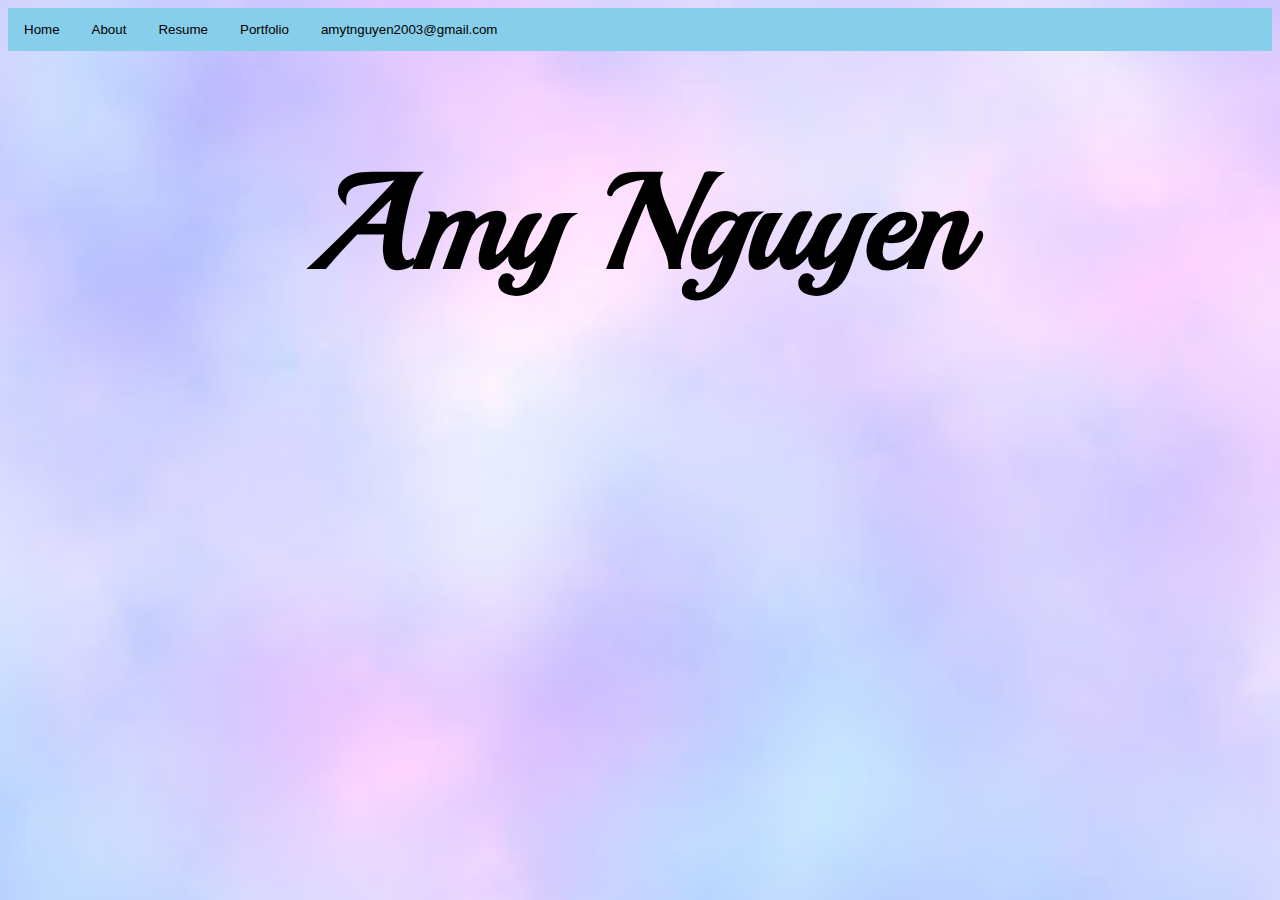
<file: index.html>
<!doctype html>
<html>
        <head>
            <meta charset="utf-8">
            <title>Home</title>
            <link href="style.css" rel="stylesheet" type="text/css">
        </head><link href="https://fonts.googleapis.com/css?family=Playball" rel="stylesheet">           
            <ul id="nav">
                <li><a href="index.html">Home</a></li>
                <li><a href="about.html">About</a></li>
                <li><a href="resume.html">Resume</a></li>
                <li><a href="portfolio.html">Portfolio</a></li>
                <li><a href="mailto:amytnguyen2003@gmail.com">amytnguyen2003@gmail.com</a></li>
            </ul>
           <h1 id="hometitle">Amy Nguyen</h1>
        </body>
</html>
</file>
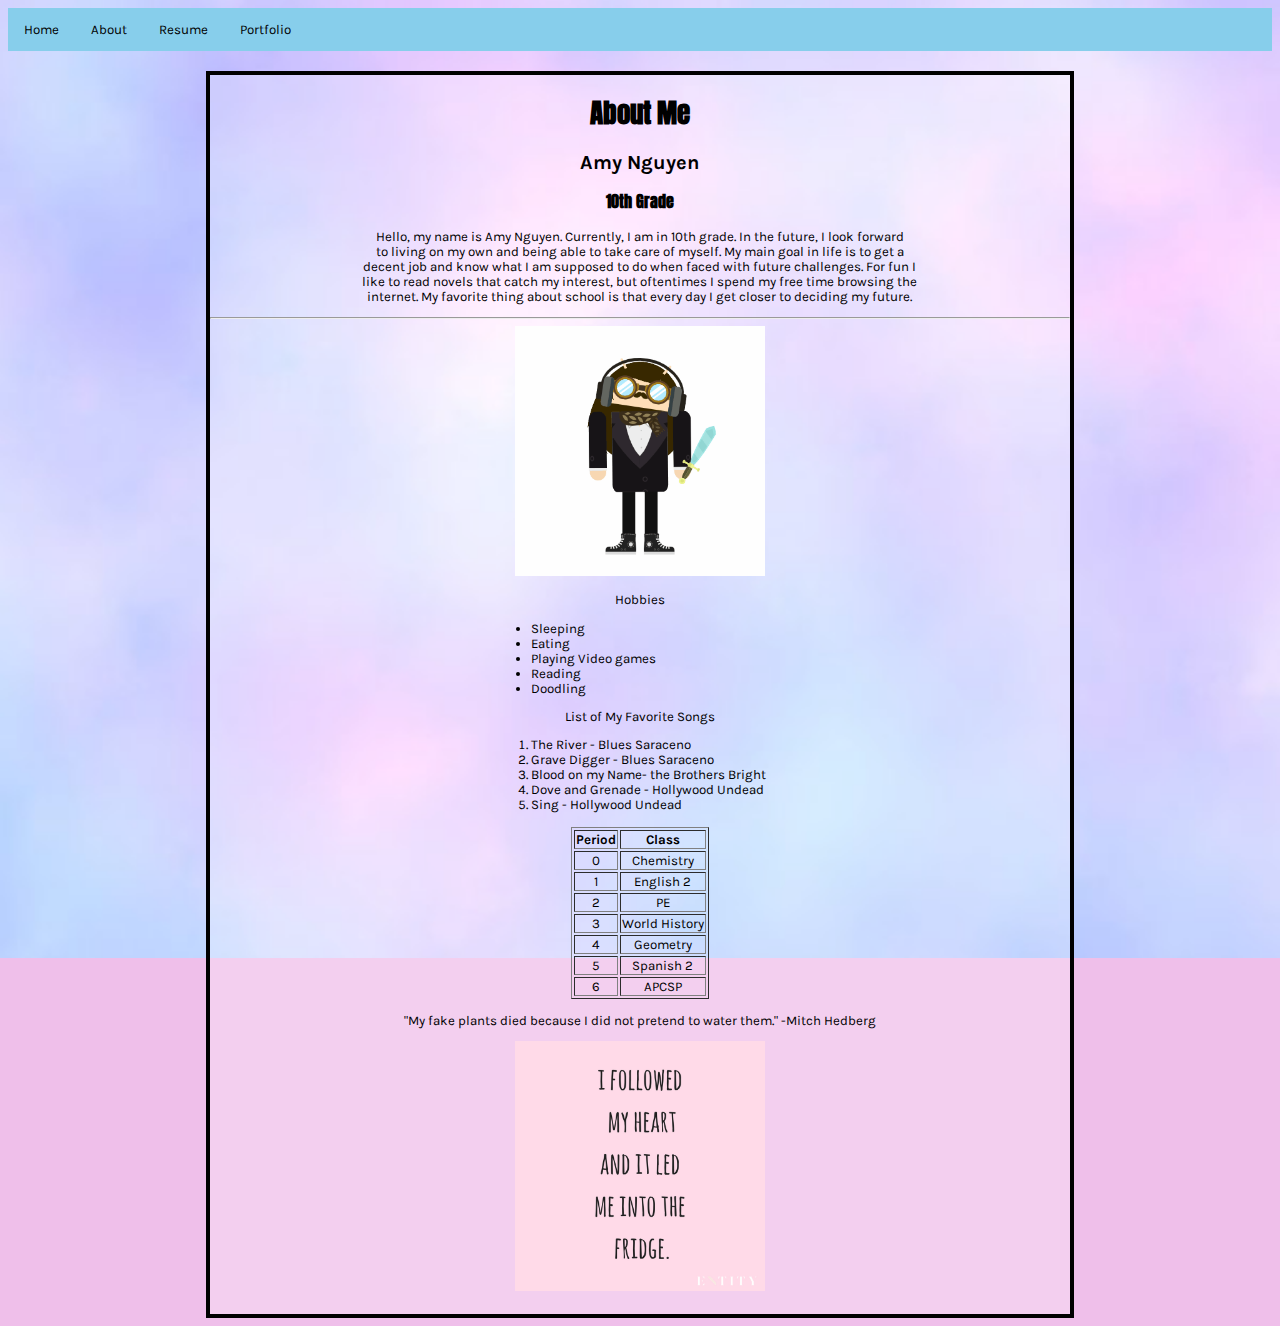
<file: about.html>
<!doctype html>
<html>
        <head>
            <meta charset="utf-8">
            <title>About</title>
            <link href="style.css" rel="stylesheet" type="text/css">
        </head><link href="https://fonts.googleapis.com/css?family=Anton|Karla" rel="stylesheet">
        <body>
            <ul id="nav"><!--This is a comment. ul stands or unordered list.-->
                <li><a href="index.html">Home</a></li><!--li stands for list item-->
                <li><a href="about.html">About</a></li>
                <li><a href="resume.html">Resume</a></li>
                <li><a href="portfolio.html">Portfolio</a></li>
            </ul>
            <div id="content">
            <h1>About Me</h1>
            <h2>Amy Nguyen</h2>
            <h3>10th Grade</h3>
            <p>Hello, my name is Amy Nguyen. Currently, I am in 10th grade. In the future, I look forward<br>
            to living on my own and being able to take care of myself. My main goal in life is to get a<br>
            decent job and know what I am supposed to do when faced with future challenges. For fun I<br>
            like to read novels that catch my interest, but oftentimes I spend my free time browsing the<br>
            internet. My favorite thing about school is that every day I get closer to deciding my future.

            <hr>
            <img src="avatar.gif" alt="my_avatar" style="width:250px;length:250px;">
                        <br>
            <p>Hobbies</p>
            <ul id="hobbies">
                <li>Sleeping</li>
                <li>Eating</li>
                <li>Playing Video games</li>
                <li>Reading</li>
                <li>Doodling</li>
            </ul>
            <p>List of My Favorite Songs</p>
            <ol id="songs">
                <li>The River - Blues Saraceno</li>
                <li>Grave Digger - Blues Saraceno</li>
                <li>Blood on my Name- the Brothers Bright</li>
                <li>Dove and Grenade - Hollywood Undead</li>
                <li>Sing - Hollywood Undead</li>
            </ol>
            <br>
            <table border="1">
            <tr><!--Table row of headings-->
            <th>Period</th>
            <th>Class</th>
            </tr>
            <tr>
                <td>0</td>
                <td>Chemistry</td>
            </tr>
            <tr>
                <td>1</td>
                <td>English 2</td>
            </tr>
            <tr>
                <td>2</td>
                <td>PE</td>
            </tr>
            <tr>
                <td>3</td>
                <td>World History</td>
            </tr>
            <tr>
                <td>4</td>
                <td>Geometry</td>
            </tr>
            <tr>
                <td>5</td>
                <td>Spanish 2</td>
            </tr>
            <tr>
                <td>6</td>
                <td>APCSP</td>
            </tr>
            </table>
            </p>"My fake plants died because I did not pretend to water them." -Mitch Hedberg</p>
            <img src="relatable1.png" alt="food_is_the_best" style="width:250px;length:250px;">
            </div>
        </body>
</html>
</file>
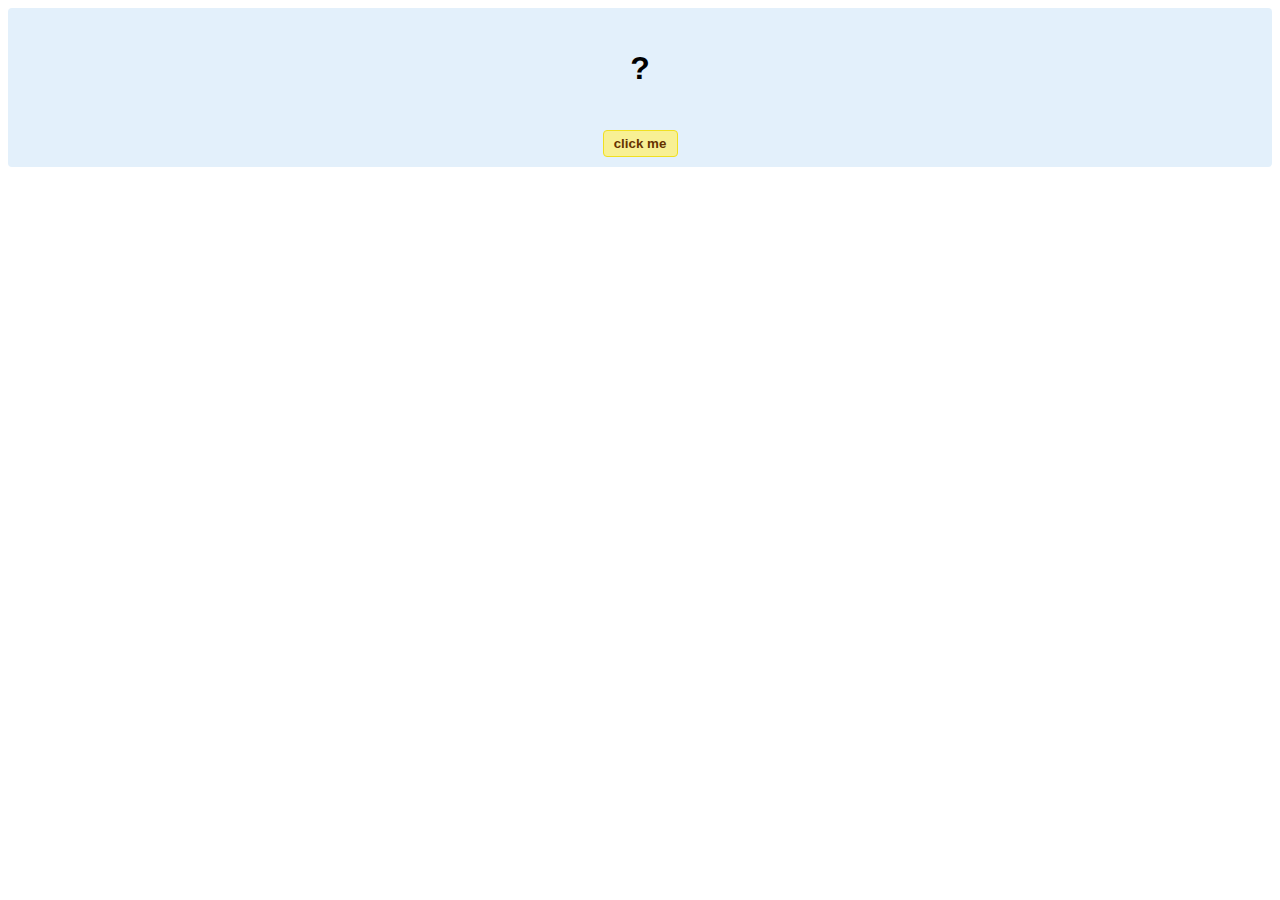
<file: hello-world.html>
<!DOCTYPE html>
<!-- HTML5 Hello world by kirupa - http://www.kirupa.com/html5/getting_your_feet_wet_html5_pg1.htm -->
<html lang="en-us">

<head>
<meta charset="utf-8">
<title>Hello...</title>
<style type="text/css">
#mainContent {
	font-family: Arial, Helvetica, sans-serif;
	font-size: xx-large;
	font-weight: bold;
	background-color: #E3F0FB;
	border-radius: 4px;
	padding: 10px;
	text-align: center;
}
.buttonStyle {
	border-radius: 4px;
	border: thin solid #F0E020;
	padding: 5px;
	background-color: #F8F094;
	font-family: "Segoe UI", Tahoma, Geneva, Verdana, sans-serif;
	font-weight: bold;
	color: #663300;
	width: 75px;
}

.buttonStyle:hover {
	border: thin solid #FFCC00;
	background-color: #FCF9D6;
	color: #996633;
	cursor: pointer;
}
.buttonStyle:active {
	border: thin solid #99CC00;
	background-color: #F5FFD2;
	color: #669900;
	cursor: pointer;
}

</style>
</head>

<body>
<div id="mainContent">
<p id="helloText">?</p>
<button id="clickButton" class="buttonStyle">click me</button>
</div>
<script> 
var myButton = document.getElementById("clickButton");
var myText = document.getElementById("helloText");

myButton.addEventListener('click', doSomething, false)

function doSomething() {
	myText.textContent = "hello, world!";
}
</script>

</body>
</html>
</file>
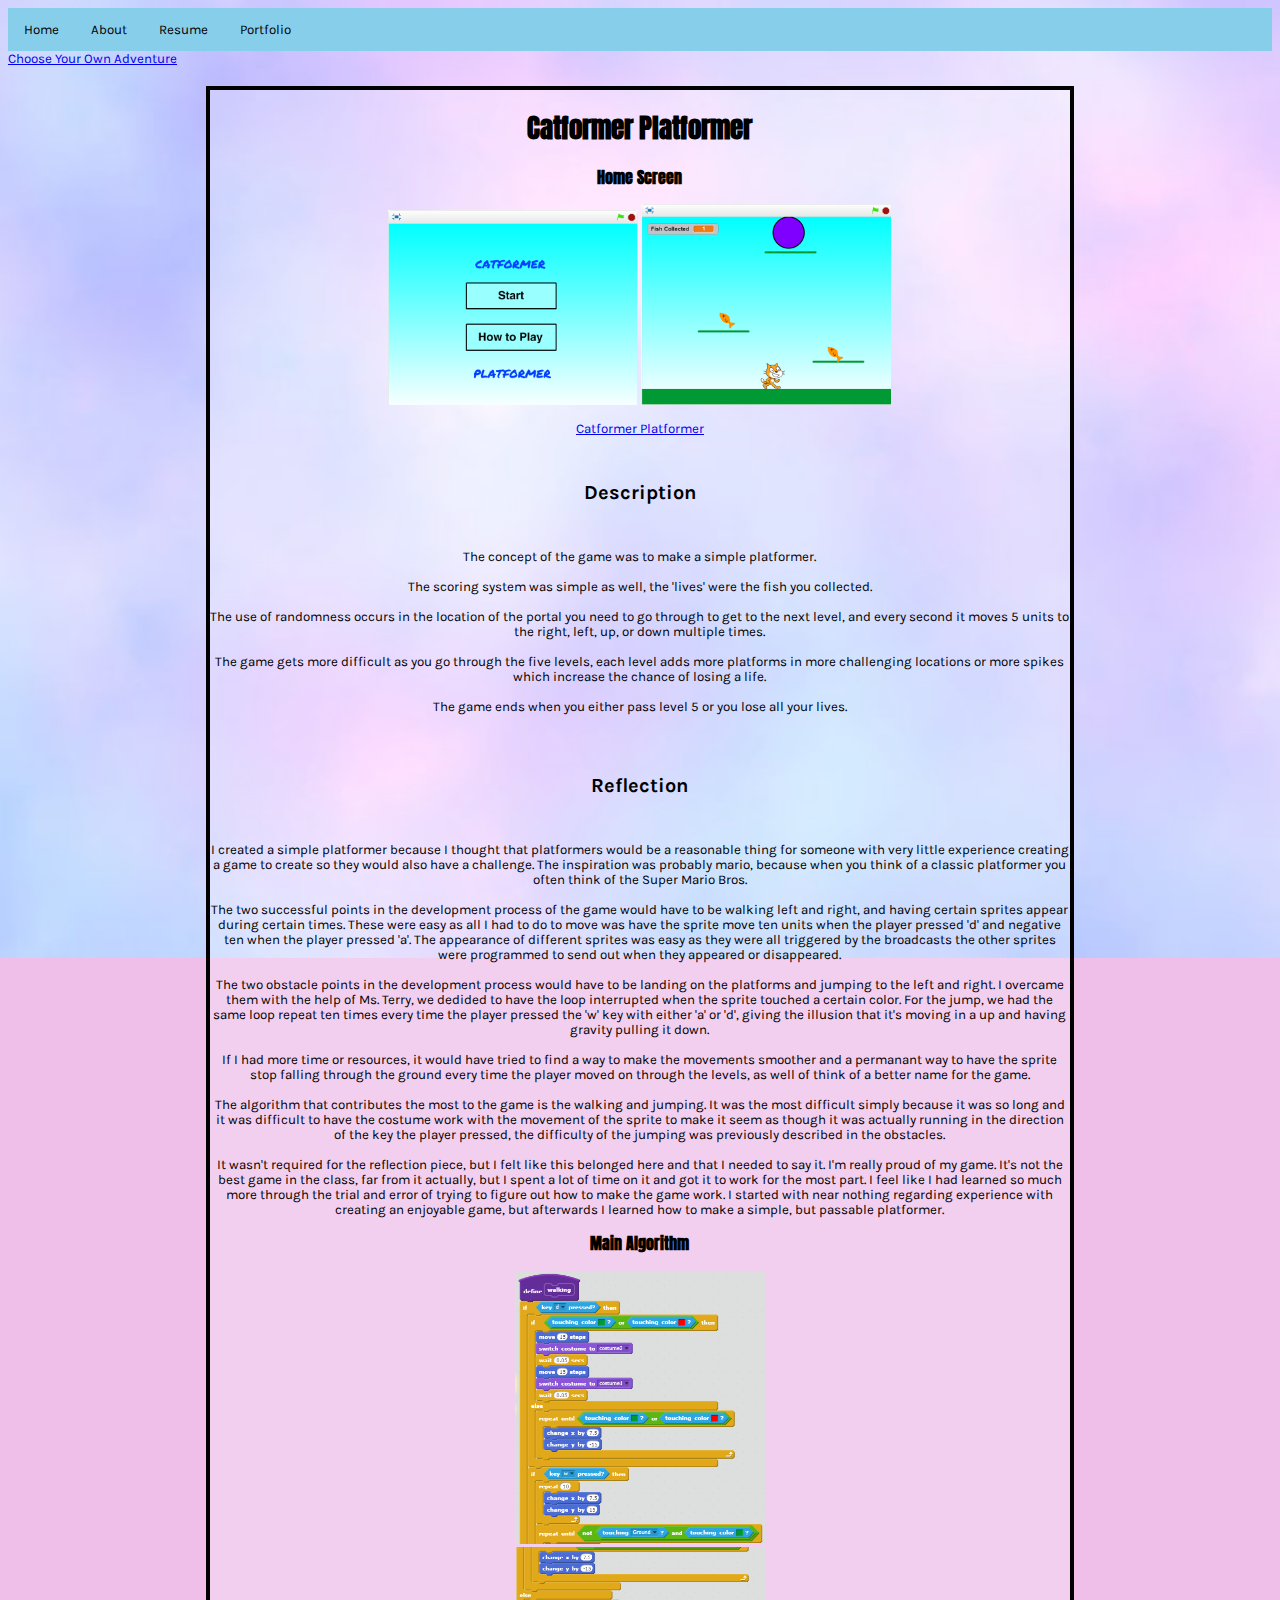
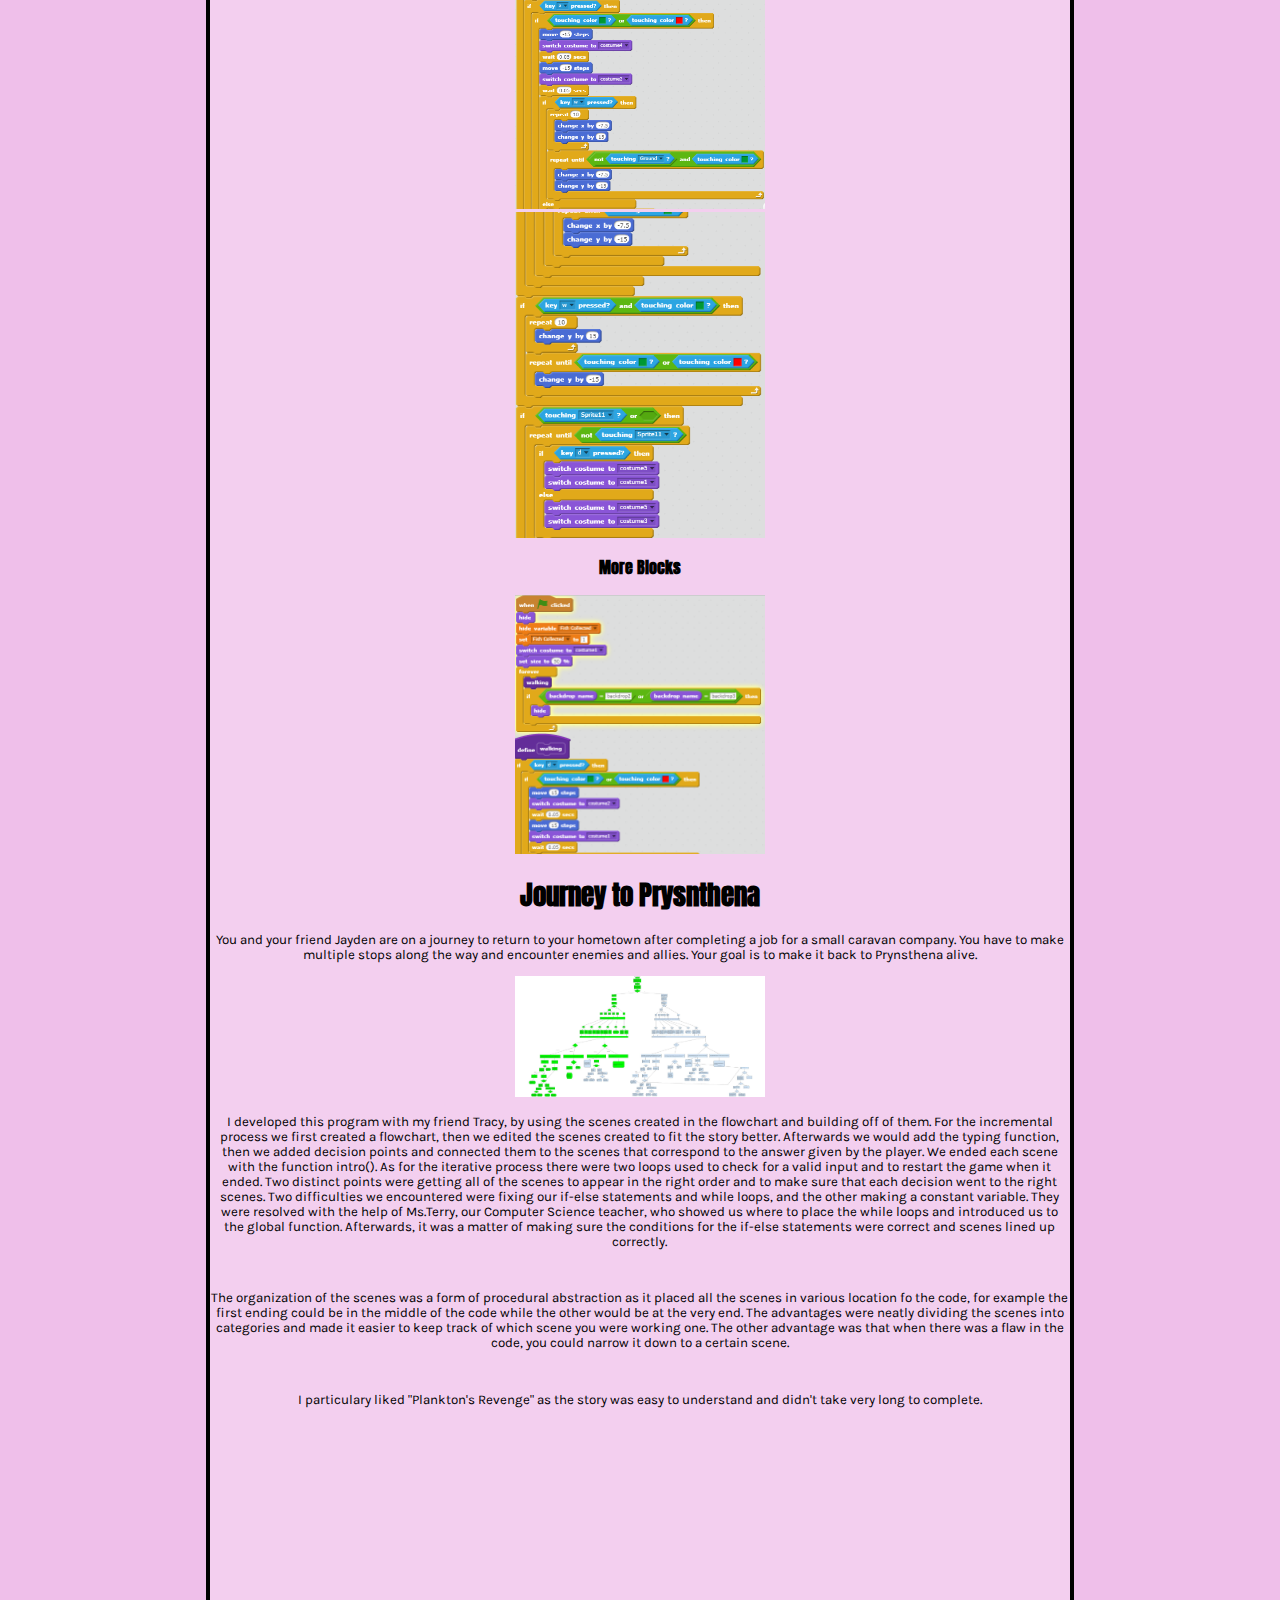
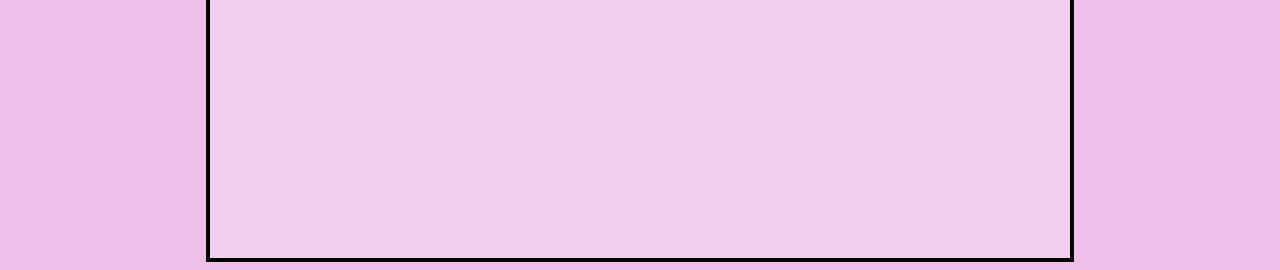
<file: portfolio.html>
<!doctype html>
<html>
        <head>
            <meta charset="utf-8">
            <title>Portfolio</title>
            <link href="style.css" rel="stylesheet" type="text/css">
        </head><link href="https://fonts.googleapis.com/css?family=Anton|Karla" rel="stylesheet">
        <body>            
            <ul id="nav">
                <li><a href="index.html">Home</a></li>
                <li><a href="about.html">About</a></li>
                <li><a href="resume.html">Resume</a></li>
                <li><a href="portfolio.html">Portfolio</a></li>
            </ul>
            <a href = "#Choose Your Own Adventure">Choose Your Own Adventure</a>
            <div id="content">
            <h1>
                Catformer Platformer
            </h1>
            <h3>Home Screen</h3>
            <img src="scratch1.png" alt="first_screen" style="width:250px;length:250px;">
            <img src="scratch6.PNG" alt="second_screen" style="width:250px;length:250px;">
            <p>
                <a href="https://scratch.mit.edu/projects/259005797/#player">Catformer Platformer</a>
            </p>
            <br>
            <h2>
                Description
            </h2>
            <br>
            <p>
                The concept of the game was to make a simple platformer.
                <br>
                <br>The scoring system was simple as well, the 'lives' were the fish you collected.
                <br>
                <br>The use of randomness occurs in the location of the portal you need to go through to get to the next level, and every second it moves 5 units to the right, left, up, or down multiple times.
                <br>
                <br>The game gets more difficult as you go through the five levels, each level adds more platforms in more challenging locations or more spikes which increase the chance of losing a life.
                <br>
                <br>The game ends when you either pass level 5 or you lose all your lives.
            
            </p>
            <br>
            <br>
            <h2>
                Reflection
            </h2>
            <br>
            <p>
                I created a simple platformer because I thought that platformers would be a reasonable thing for someone with very little experience creating a game to create so they would also have a challenge. The inspiration was probably mario, because when you think of a classic platformer you often think of the Super Mario Bros.
                <br>
                <br>The two successful points in the development process of the game would have to be walking left and right, and having certain sprites appear during certain times. These were easy as all I had to do to move was have the sprite move ten units when the player pressed 'd' and negative ten when the player pressed 'a'. The appearance of different sprites was easy as they were all triggered by the broadcasts the other sprites were programmed to send out when they appeared or disappeared.
                <br>
                <br>The two obstacle points in the development process would have to be landing on the platforms and jumping to the left and right. I overcame them with the help of Ms. Terry, we dedided to have the loop interrupted when the sprite touched a certain color. For the jump, we had the same loop repeat ten times every time the player pressed the 'w' key with either 'a' or 'd', giving the illusion that it's moving in a up and having gravity pulling it down.
                <br>
                <br>If I had more time or resources, it would have tried to find a way to make the movements smoother and a permanant way to have the sprite stop falling through the ground every time the player moved on through the levels, as well of think of a better name for the game.
                <br>
                <br>The algorithm that contributes the most to the game is the walking and jumping. It was the most difficult simply because it was so long and it was difficult to have the costume work with the movement of the sprite to make it seem as though it was actually running in the direction of the key the player pressed, the difficulty of the jumping was previously described in the obstacles.
                <br>
                <br>It wasn't required for the reflection piece, but I felt like this belonged here and that I needed to say it. I'm really proud of my game. It's not the best game in the class, far from it actually, but I spent a lot of time on it and got it to work for the most part. I feel like I had learned so much more through the trial and error of trying to figure out how to make the game work. I started with near nothing regarding experience with creating an enjoyable game, but afterwards I learned how to make a simple, but passable platformer.
            </p>
            <h3>Main Algorithm</h3>
            <img src="scratch2.PNG" alt="algoritm_part_1" style="width:250px;length:250px;">
            <br>
            <img src="scratch3.PNG" alt="algoritm_part_2" style="width:250px;length:250px;">
            <br>
            <img src="scratch4.PNG" alt="algoritm_part_3" style="width:250px;length:250px;">
            <br>
            <h3>More Blocks</h3>
            <img src="scratch5.PNG" alt="more_blocks" style="width:250px;length:250px;">
            <br>
            <h1 id="Choose Your Own Adventure">Journey to Prysnthena</h1>
            <p>You and your friend Jayden are on a journey to return to your hometown after completing a job for a small caravan company. You have to make multiple stops along the way and encounter enemies and allies. Your goal is to make it back to Prynsthena alive.</p>
            <a href = "https://docs.google.com/drawings/d/1Eq4Y9J-7Cp_9sWPYV16paGetaKPsDFHRLOgauFZog9k/edit?usp=sharing" target="_BLANK">
            <img src="compsci_story_project.jpg" alt="flow_chart" style="width:250px;length:250px;"></a>
            <p>I developed this program with my friend Tracy, by using the scenes created in the flowchart and building off of them. For the incremental process we first created a flowchart, then we edited the scenes created to fit the story better. Afterwards we would add the typing function, then we added decision points and connected them to the scenes that correspond to the answer given by the player. We ended each scene with the function intro(). As for the iterative process there were two loops used to check for a valid input and to restart the game when it ended. Two distinct points were getting all of the scenes to appear in the right order and to make sure that each decision went to the right scenes. Two difficulties we encountered were fixing our if-else statements and while loops, and the other making a constant variable. They were resolved with the help of Ms.Terry, our Computer Science teacher, who showed us where to place the while loops and introduced us to the global function. Afterwards, it was a matter of making sure the conditions for the if-else statements were correct and scenes lined up correctly.</p>
            <br>
            <p>The organization of the scenes was a form of procedural abstraction as it placed all the scenes in various location fo the code, for example the first ending could be in the middle of the code while the other would be at the very end. The advantages were neatly dividing the scenes into categories and made it easier to keep track of which scene you were working one. The other advantage was that when there was a flaw in the code, you could narrow it down to a certain scene.</p>
            <br>
            <p>I particulary liked "Plankton's Revenge" as the story was easy to understand and didn't take very long to complete.</p>
            <br>
            <iframe height="400px" width="75%" src="https://repl.it/@AmyNguyen2/FlowChartProgram?lite=true" scrolling="no" frameborder="no" allowtransparency="true" allowfullscreen="true" sandbox="allow-forms allow-pointer-lock allow-popups allow-same-origin allow-scripts allow-modals"></iframe>
            </div>
        </body>
</html>
</file>
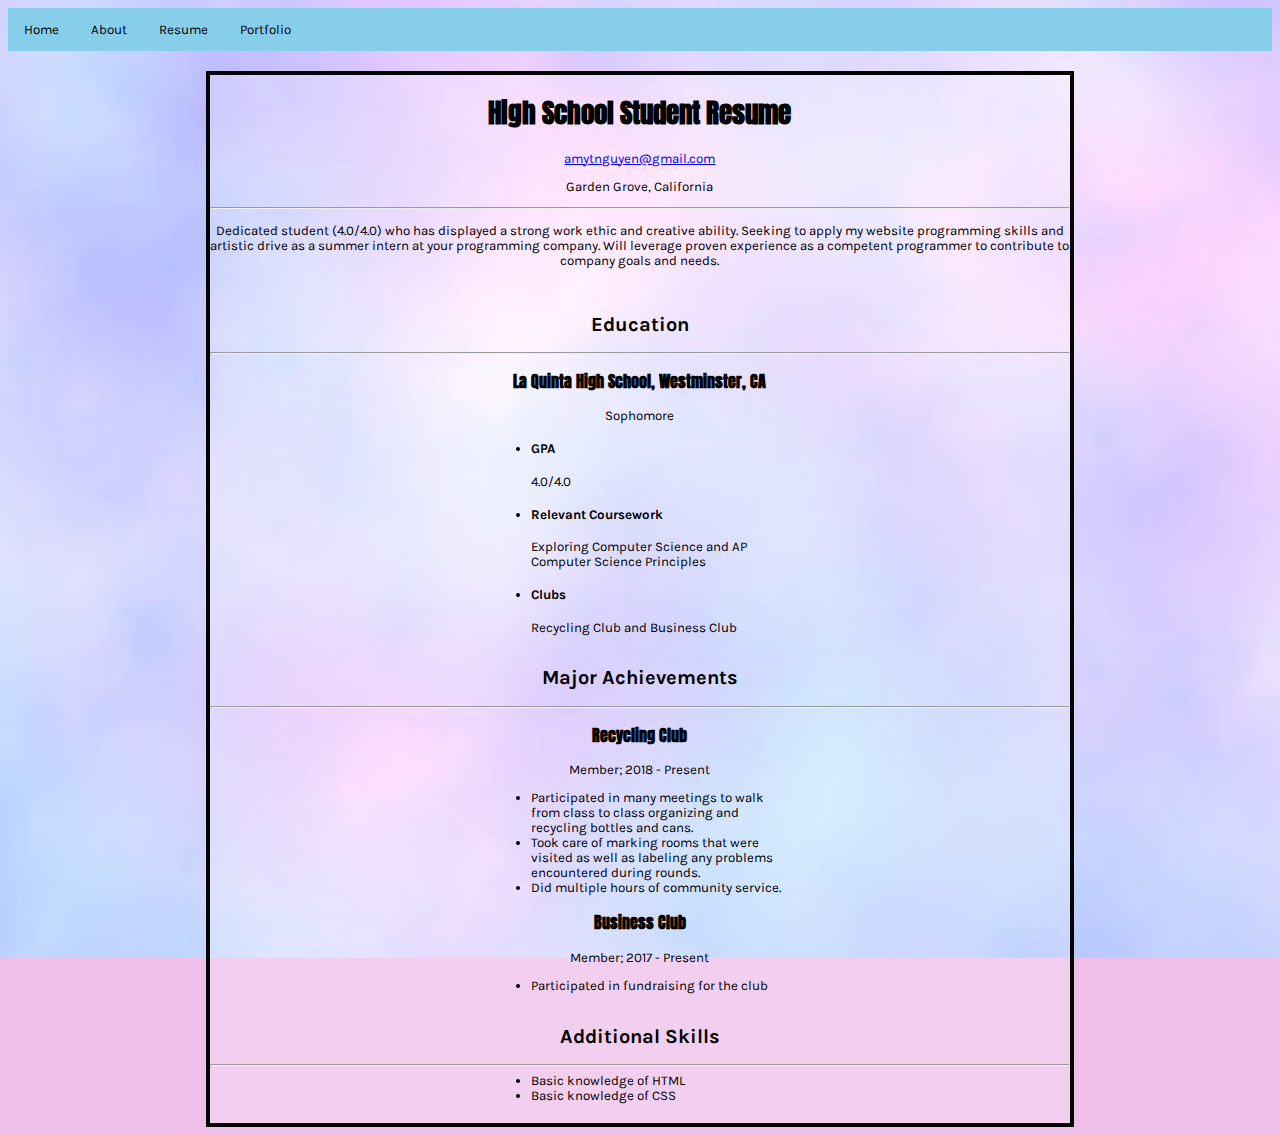
<file: resume.html>
<!doctype html>
<html>
        <head>
            <meta charset="utf-8">
            <title>Resume</title>
            <link href="style.css" rel="stylesheet" type="text/css">
        </head><link href="https://fonts.googleapis.com/css?family=Anton|Karla" rel="stylesheet">
        <body>            
            <ul id="nav">
                <li><a href="index.html">Home</a></li>
                <li><a href="about.html">About</a></li>
                <li><a href="resume.html">Resume</a></li>
                <li><a href="portfolio.html">Portfolio</a></li>
            </ul>
            <div id="content">
            <h1>High School Student Resume</h1>
            <a href="mailto:amytnguyen@gmail.com">amytnguyen@gmail.com</a>
            <p>Garden Grove, California</p>
            <hr>
            <p>Dedicated student (4.0/4.0) who has displayed a strong work ethic and creative ability.
            Seeking to apply my website programming skills and artistic drive as a summer intern at your
            programming company. Will leverage proven experience as a competent programmer to contribute to company
            goals and needs. </p>
            <br>
            <h2>Education</h2>
            <hr>
            <h3>La Quinta High School, Westminster, CA</h3>
            <p>Sophomore</p>
            <ul id="education">
                <li><h4>GPA</h4>4.0/4.0</li>
                <li><h4>Relevant Coursework</h4>Exploring Computer Science and AP Computer Science Principles</li>
                <li><h4>Clubs</h4>Recycling Club and Business Club</li>
            </ul>
            <br>
            <h2>Major Achievements</h3>
            <hr>
            <h3>Recycling Club</h3>
            <p>Member; 2018 - Present</p>
            <ul id="MA">
                <li>Participated in many meetings to walk from class to class organizing and recycling bottles and cans.</li>
                <li>Took care of marking rooms that were visited as well as labeling any problems encountered during rounds.</li>
                <li>Did multiple hours of community service.</li>
            </ul>
            <h3>Business Club</h3>
            <p>Member; 2017 - Present</p>
            <ul id="MA2">
                <li>Participated in fundraising for the club</li>
            </ul>
            <br>
            <h2>Additional Skills</h2>
            <hr>
            <ul id="AS">
                <li>Basic knowledge of HTML</li>
                <li>Basic knowledge of CSS</li>
            </ul>
            </div>
        </body>
</html>
</file>
<file: style.css>
body {
    font-family: 'Karla', sans-serif;
    font-size: smaller; /*This is a comment*/
    background-image: url("soft_pastel_backgroud.jpg");
    background-repeat: no-repeat;
    background-size: 100%;
    background-attachment: fixed;
    background-color: rgb(239, 191, 234);
}
h1,h3{
    font-family: 'Anton', sans-serif;
}
#nav {
    list-style-type: none;
    margin: 0;
    padding: 0;
    overflow: hidden;
    background-color: skyblue;
}
#nav li {
    float: left;
}
#nav li a{
    color: black;
    text-decoration: none;
    display: block;
    padding:14px 16px;
}

#nav li a:hover{
    background-color:lightgreen;
}
#content{
    border-style: solid;
    border-width: 4px;
    border-color: black;
    margin-top: 20px;
    width: 68%;
    margin-left: auto;
    margin-right: auto;
    text-align: center;
    padding-bottom: 20px;
    background-color: rgba(255,255,255,.25);
}

table{
    margin: auto;
}
#content ul, #content ol{
    width:  30%;
    margin: auto;
}
#songs, #hobbies, #education, #MA, #MA2, #AS{
   text-align: left;
}
#hometitle {
    font-size: 1000%;
    text-align: center;
    font-family: Playball, display;
}
/*Use w3schools to find out how to make a shadow on you links.*/
</file>
